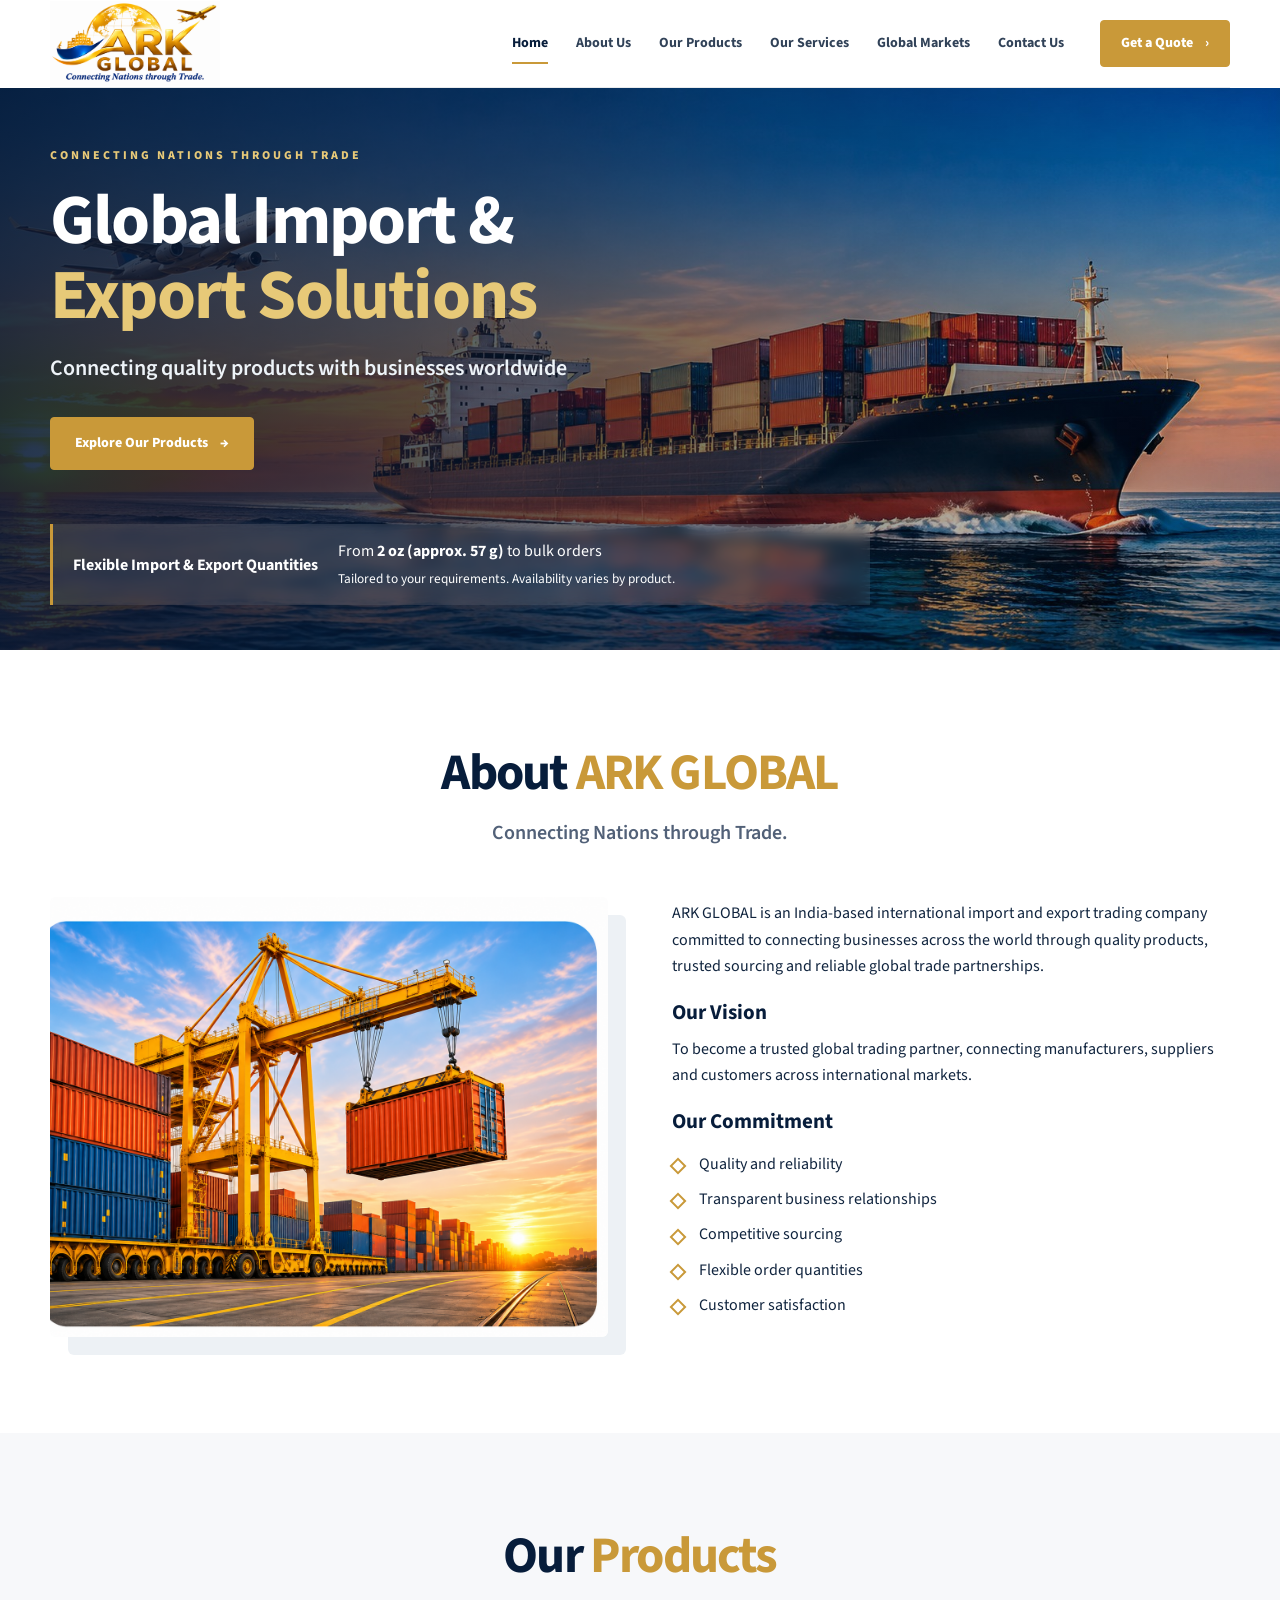
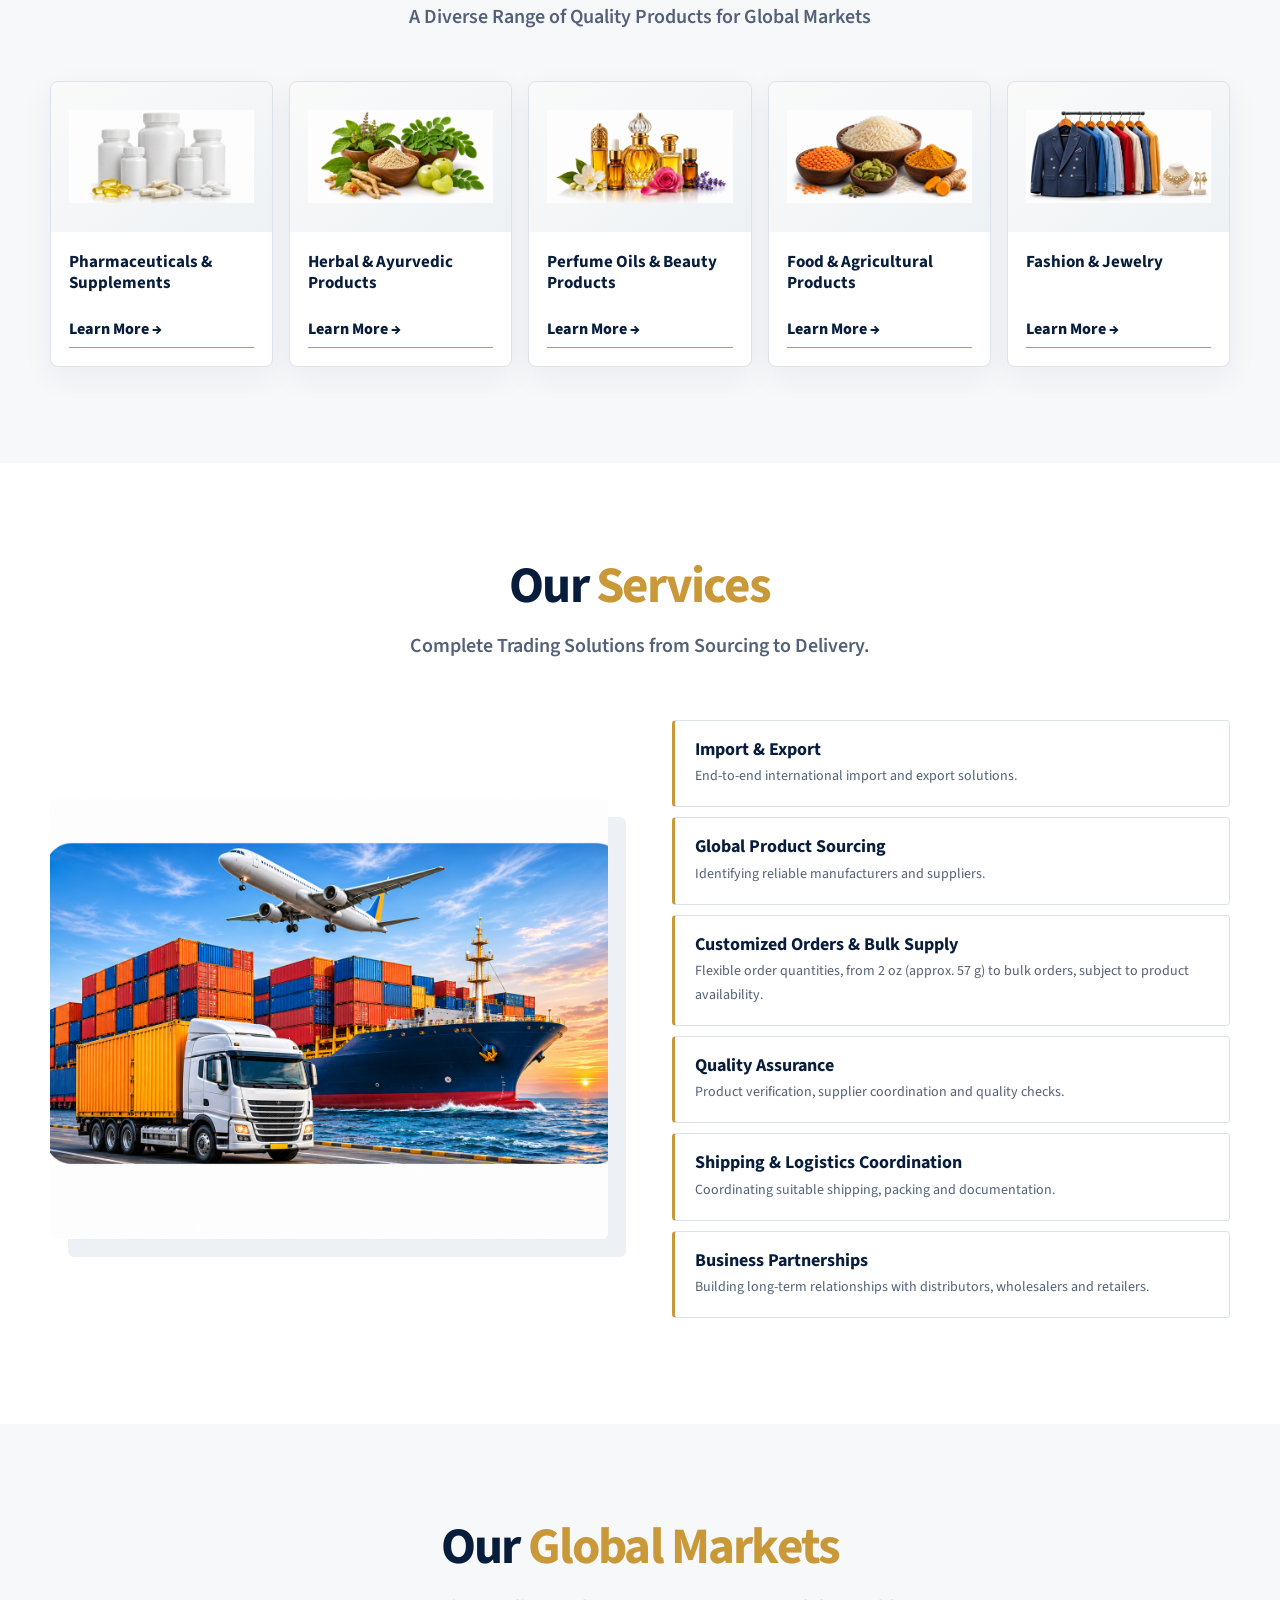
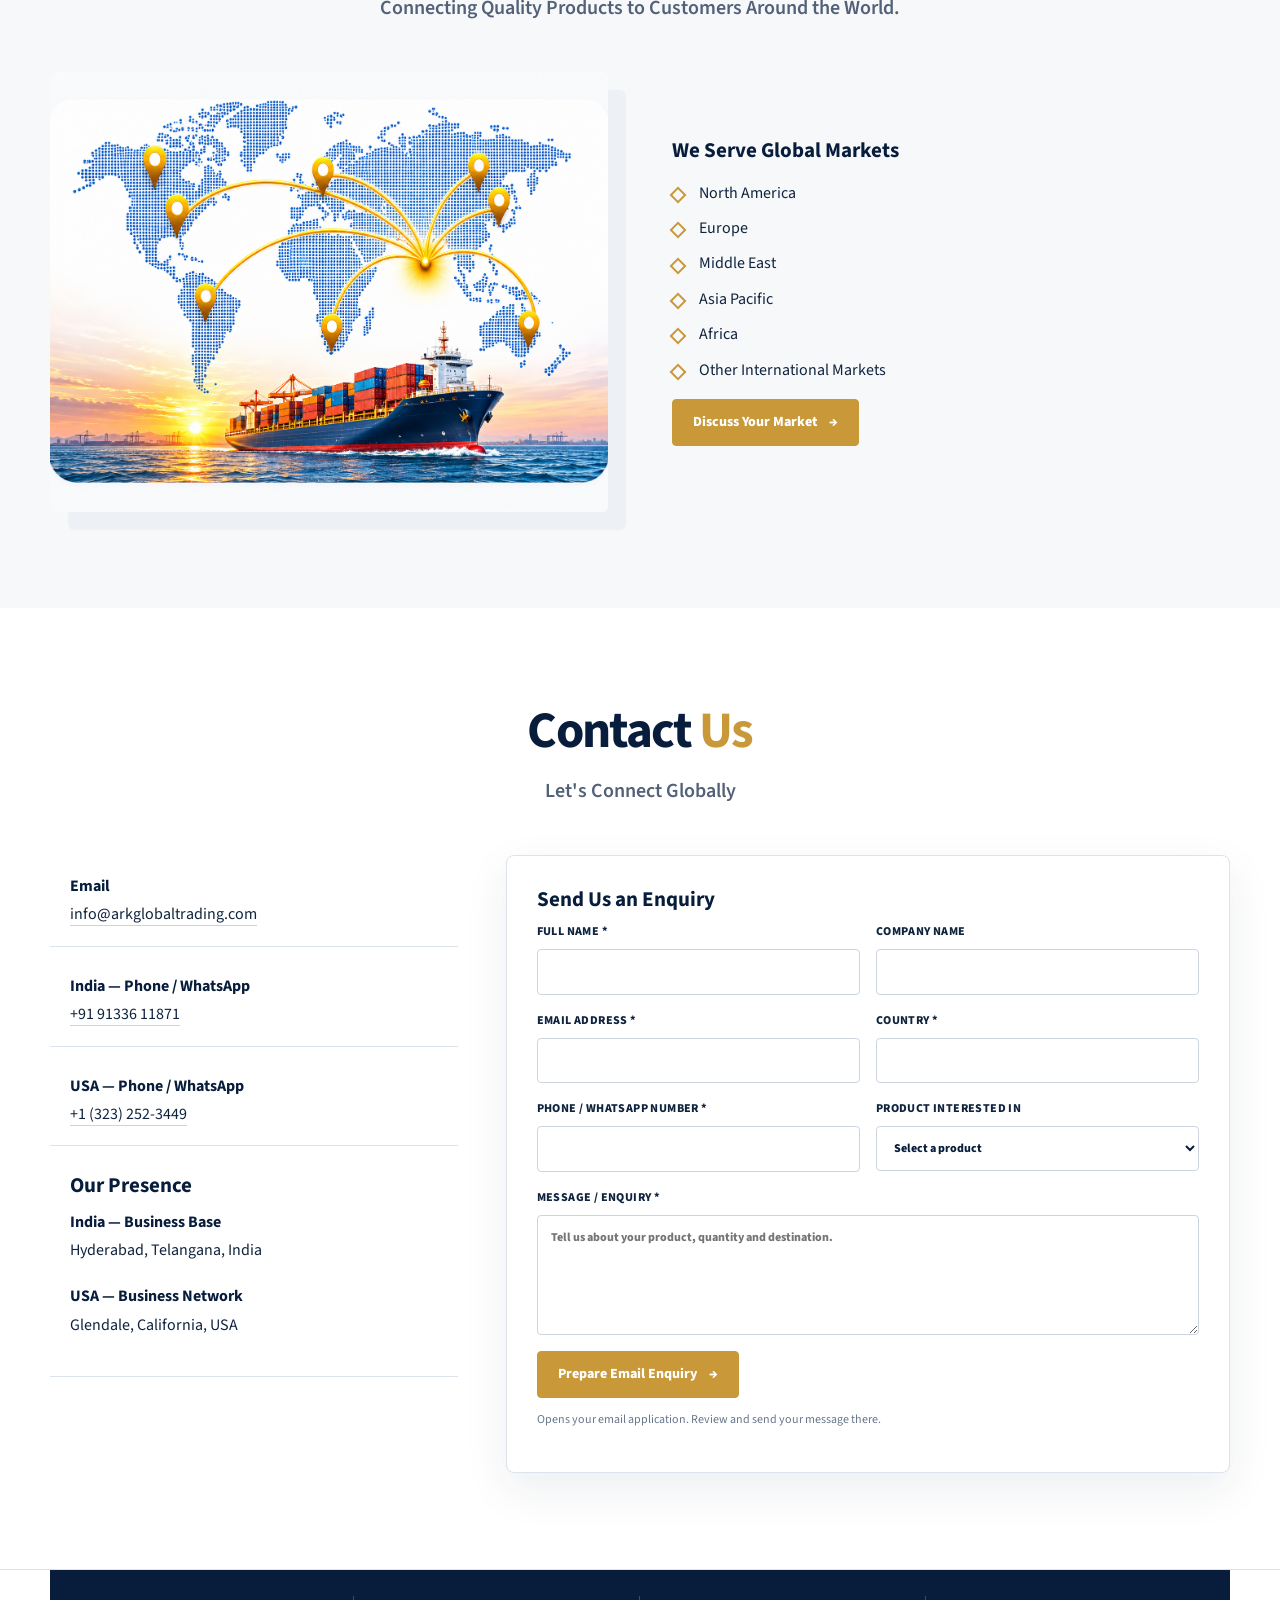
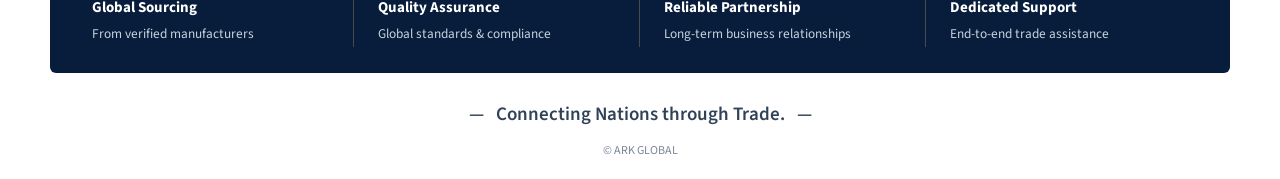
<file: index.html>
<!doctype html>
<html lang="en"><head><meta charset="utf-8"><meta name="viewport" content="width=device-width,initial-scale=1"><title>ARK GLOBAL | Import & Export Solutions</title><meta name="description" content="ARK GLOBAL connects businesses through international import, export, product sourcing and logistics coordination."><link rel="icon" type="image/png" sizes="96x96" href="assets/favicon.png"><link rel="stylesheet" href="styles.css"></head><body style="margin:0"><div id="ark-global">
 <header class="ark-wrap ark-header">
  <a class="ark-logo" href="#ark-home" aria-label="ARK Global home"><img src="assets/logo.png" alt="ARK Global — Connecting Nations through trade." width="1774" height="887"></a>
  <button class="ark-menu" type="button" aria-expanded="false" aria-controls="ark-navigation">Menu ☰</button>
  <nav id="ark-navigation" aria-label="Main navigation"><a href="#ark-home">Home</a><a href="#ark-about">About Us</a><a href="#ark-products">Our Products</a><a href="#ark-services">Our Services</a><a href="#ark-markets">Global Markets</a><a href="#ark-contact">Contact Us</a></nav>
  <a class="ark-button" href="#ark-contact">Get a Quote <span aria-hidden="true">›</span></a>
 </header>
 <main>
  <section id="ark-home" class="ark-hero">
   <video class="ark-hero-video" muted playsinline loop preload="none" data-src="assets/hero-background.mp4" aria-hidden="true"></video>
   <button class="ark-hero-video-toggle" type="button" hidden>Pause background video</button>
   <div class="ark-wrap">
   <div class="ark-hero-grid"><div><p class="ark-eyebrow">Connecting nations through trade</p><h1>Global Import &amp;<br><span>Export Solutions</span></h1><p class="ark-subtitle">Connecting quality products with businesses worldwide</p><a class="ark-button" href="#ark-products">Explore Our Products <span aria-hidden="true">→</span></a></div></div>
   <div class="ark-quantity"><strong>Flexible Import &amp; Export Quantities</strong><span>From <strong>2 oz (approx. 57 g)</strong> to bulk orders<br><small>Tailored to your requirements. Availability varies by product.</small></span></div>
  </div></section>
  <section id="ark-about"><div class="ark-wrap"><div class="ark-heading"><h2>About <span>ARK GLOBAL</span></h2><p class="ark-subtitle">Connecting Nations through Trade.</p></div><div class="ark-split"><img class="ark-photo" src="assets/about-hd.png" loading="lazy" width="1470" height="1070" alt="Port crane handling shipping containers at sunset"><div><p>ARK GLOBAL is an India-based international import and export trading company committed to connecting businesses across the world through quality products, trusted sourcing and reliable global trade partnerships.</p><h3>Our Vision</h3><p>To become a trusted global trading partner, connecting manufacturers, suppliers and customers across international markets.</p><h3>Our Commitment</h3><ul class="ark-checks"><li>Quality and reliability</li><li>Transparent business relationships</li><li>Competitive sourcing</li><li>Flexible order quantities</li><li>Customer satisfaction</li></ul></div></div></div></section>
  <section id="ark-products" class="ark-tint"><div class="ark-wrap"><div class="ark-heading"><h2>Our <span>Products</span></h2><p class="ark-subtitle">A Diverse Range of Quality Products for Global Markets</p></div><div class="ark-grid"><article class="ark-card"><img src="assets/pharmaceuticals-hd.jpg" alt="Pharmaceuticals & Supplements" loading="lazy" width="1774" height="887"><h3>Pharmaceuticals & Supplements</h3><button class="ark-learn" type="button" data-product="pharmaceuticals" aria-label="Learn more about Pharmaceuticals & Supplements">Learn More <span aria-hidden="true">→</span></button></article><article class="ark-card"><img src="assets/herbal-hd.jpg" alt="Herbal & Ayurvedic Products" loading="lazy" width="1774" height="887"><h3>Herbal & Ayurvedic Products</h3><button class="ark-learn" type="button" data-product="herbal" aria-label="Learn more about Herbal & Ayurvedic Products">Learn More <span aria-hidden="true">→</span></button></article><article class="ark-card"><img src="assets/beauty-hd.jpg" alt="Perfume Oils & Beauty Products" loading="lazy" width="1774" height="887"><h3>Perfume Oils & Beauty Products</h3><button class="ark-learn" type="button" data-product="beauty" aria-label="Learn more about Perfume Oils & Beauty Products">Learn More <span aria-hidden="true">→</span></button></article><article class="ark-card"><img src="assets/food-hd.jpg" alt="Food & Agricultural Products" loading="lazy" width="1774" height="887"><h3>Food & Agricultural Products</h3><button class="ark-learn" type="button" data-product="food" aria-label="Learn more about Food & Agricultural Products">Learn More <span aria-hidden="true">→</span></button></article><article class="ark-card"><img src="assets/fashion-hd.jpg" alt="Fashion & Jewelry" loading="lazy" width="1774" height="887"><h3>Fashion & Jewelry</h3><button class="ark-learn" type="button" data-product="fashion" aria-label="Learn more about Fashion & Jewelry">Learn More <span aria-hidden="true">→</span></button></article></div></div></section>
  <section id="ark-services"><div class="ark-wrap"><div class="ark-heading"><h2>Our <span>Services</span></h2><p class="ark-subtitle">Complete Trading Solutions from Sourcing to Delivery.</p></div><div class="ark-split"><img class="ark-photo" src="assets/services-hd.png" loading="lazy" width="1506" height="1044" alt="Truck, container ship and aircraft representing global logistics"><div><article class="ark-service"><h3>Import & Export</h3><p>End-to-end international import and export solutions.</p></article><article class="ark-service"><h3>Global Product Sourcing</h3><p>Identifying reliable manufacturers and suppliers.</p></article><article class="ark-service"><h3>Customized Orders & Bulk Supply</h3><p>Flexible order quantities, from 2 oz (approx. 57 g) to bulk orders, subject to product availability.</p></article><article class="ark-service"><h3>Quality Assurance</h3><p>Product verification, supplier coordination and quality checks.</p></article><article class="ark-service"><h3>Shipping & Logistics Coordination</h3><p>Coordinating suitable shipping, packing and documentation.</p></article><article class="ark-service"><h3>Business Partnerships</h3><p>Building long-term relationships with distributors, wholesalers and retailers.</p></article></div></div></div></section>
  <section id="ark-markets" class="ark-tint"><div class="ark-wrap"><div class="ark-heading"><h2>Our <span>Global Markets</span></h2><p class="ark-subtitle">Connecting Quality Products to Customers Around the World.</p></div><div class="ark-split"><img class="ark-photo" src="assets/markets-hd.png" loading="lazy" width="1457" height="1079" alt="World map showing trade connections from India"><div><h3>We Serve Global Markets</h3><ul class="ark-checks"><li>North America</li><li>Europe</li><li>Middle East</li><li>Asia Pacific</li><li>Africa</li><li>Other International Markets</li></ul><a class="ark-button" href="#ark-contact">Discuss Your Market <span aria-hidden="true">→</span></a></div></div></div></section>
  <section id="ark-contact"><div class="ark-wrap"><div class="ark-heading"><h2>Contact <span>Us</span></h2><p class="ark-subtitle">Let's Connect Globally</p></div><div class="ark-contact"><div><div class="ark-contact-detail"><strong>Email</strong><a href="mailto:info@arkglobaltrading.com">info@arkglobaltrading.com</a></div><div class="ark-contact-detail"><strong>India — Phone / WhatsApp</strong><a href="https://wa.me/919133611871">+91 91336 11871</a></div><div class="ark-contact-detail"><strong>USA — Phone / WhatsApp</strong><a href="https://wa.me/13232523449">+1 (323) 252-3449</a></div><div class="ark-contact-detail"><h3>Our Presence</h3><strong>India — Business Base</strong><p>Hyderabad, Telangana, India</p><strong>USA — Business Network</strong><p>Glendale, California, USA</p></div></div>
   <form><h3>Send Us an Enquiry</h3><div class="ark-fields"><label>Full Name *<input name="name" autocomplete="name" required maxlength="120"></label><label>Company Name<input name="company" autocomplete="organization" maxlength="150"></label><label>Email Address *<input name="email" type="email" autocomplete="email" required maxlength="200"></label><label>Country *<input name="country" autocomplete="country-name" required maxlength="100"></label><label>Phone / WhatsApp Number *<input name="phone" type="tel" autocomplete="tel" required maxlength="50"></label><label>Product Interested In<select name="product" required><option value="">Select a product</option><option>Pharmaceuticals & Supplements</option><option>Herbal & Ayurvedic Products</option><option>Perfume Oils & Beauty Products</option><option>Food & Agricultural Products</option><option>Fashion & Jewelry</option><option>Other / General Enquiry</option></select></label><label class="ark-wide">Message / Enquiry *<textarea name="message" required maxlength="1800" placeholder="Tell us about your product, quantity and destination."></textarea></label><div class="ark-wide"><button class="ark-button" type="submit">Prepare Email Enquiry <span aria-hidden="true">→</span></button><p class="ark-note">Opens your email application. Review and send your message there.</p><p class="ark-note" role="status" aria-live="polite"></p></div></div></form>
  </div></div></section>
 </main>
 <footer><div class="ark-wrap"><div class="ark-benefits"><div><strong>Global Sourcing</strong><small>From verified manufacturers</small></div><div><strong>Quality Assurance</strong><small>Global standards &amp; compliance</small></div><div><strong>Reliable Partnership</strong><small>Long-term business relationships</small></div><div><strong>Dedicated Support</strong><small>End-to-end trade assistance</small></div></div><p class="ark-tagline">— &nbsp; Connecting Nations through Trade. &nbsp; —</p><p class="ark-copyright">&copy; ARK GLOBAL</p></div></footer>
 <dialog aria-labelledby="ark-dialog-title"><button class="ark-close" type="button" aria-label="Close product details">×</button><p class="ark-eyebrow">ARK GLOBAL – Our Product Range</p><h3 id="ark-dialog-title"></h3><ol class="ark-product-list"></ol>
  <div class="ark-fashion-details" hidden>
   <h4>Fashion</h4>
   <p>All kinds of traditional Indian attire for men, women, and children.</p>
   <h4>Jewelry</h4>
   <ul>
    <li>Oxidised silver jewelry</li>
    <li>Handmade gemstone jewelry</li>
    <li>Brass and gold-plated jewelry</li>
    <li>925 sterling silver jewelry</li>
    <li>Kundan and Meenakari jewellery (Traditional Indian Bridal and occasion jewelry)</li>
   </ul>
  </div><p>And More...</p><h4>Product Availability</h4><p>Our product range includes a diverse selection of products sourced through carefully selected manufacturers and suppliers. Product availability, specifications and minimum order quantities are subject to confirmation.</p><p>We are committed to delivering quality products through reliable sourcing and trusted global partnerships.</p><p class="ark-tagline">Quality in Every Source. Trust in Every Shipment.</p><a class="ark-button" href="#ark-contact">Enquire About This Product →</a></dialog>
</div><script src="script.js" defer></script></body></html>
</file>
<file: styles.css>
@import url('https://fonts.googleapis.com/css2?family=Source+Sans+3:wght@400;500;600;700;800&display=swap');

#ark-global{
  --ink:#10243e;
  --navy:#071d3b;
  --navy-2:#0d2f5a;
  --gold:#c99939;
  --gold-light:#e7c978;
  --paper:#f7f8fa;
  --line:#dde3ea;
  color:var(--ink);
  background:#fff;
  font:16px/1.65 'Source Sans 3','Source Sans Pro',Arial,sans-serif;
  isolation:isolate;
  overflow:hidden;
}
#ark-global *{box-sizing:border-box}
#ark-global [hidden]{display:none!important}
#ark-global a{color:inherit}
#ark-global button,#ark-global input,#ark-global select,#ark-global textarea{font:inherit}
#ark-global :focus-visible{outline:3px solid #bce0ff;outline-offset:4px}
#ark-global .ark-wrap{width:min(1180px,calc(100% - 48px));margin:auto}
#ark-global .ark-header{
  min-height:88px;
  display:flex;
  align-items:center;
  gap:36px;
  border-bottom:1px solid rgba(16,36,62,.09);
  background:#fff;
  position:relative;
  z-index:20;
}
#ark-global .ark-logo{width:170px;display:block;flex:none}
#ark-global .ark-logo img{width:100%;height:auto;display:block}
#ark-global nav{margin-left:auto;display:flex;align-items:center;gap:28px}
#ark-global nav a{
  text-decoration:none;
  font-size:14px;
  font-weight:700;
  color:#314258;
  white-space:nowrap;
  position:relative;
  padding:32px 0;
}
#ark-global nav a:after{
  content:'';
  position:absolute;
  height:2px;
  left:0;
  right:100%;
  bottom:23px;
  background:var(--gold);
  transition:right .2s ease;
}
#ark-global nav a:hover:after,#ark-global nav a[aria-current]:after{right:0}
#ark-global nav a[aria-current]{color:var(--navy)}
#ark-global .ark-menu{display:none}
#ark-global .ark-button{
  min-height:46px;
  display:inline-flex;
  align-items:center;
  justify-content:center;
  gap:12px;
  border:1px solid var(--gold);
  background:var(--gold);
  color:#fff;
  padding:11px 20px;
  border-radius:4px;
  text-decoration:none;
  font-size:14px;
  font-weight:800;
  cursor:pointer;
  transition:background .2s ease,transform .2s ease;
}
#ark-global .ark-button:hover{background:#b8862f;transform:translateY(-1px)}
#ark-global section{scroll-margin-top:24px;padding:96px 0}
#ark-global h1,#ark-global h2{
  font-family:'Source Sans 3','Source Sans Pro',Arial,sans-serif;
  line-height:1.06;
  letter-spacing:-1.8px;
  margin:0 0 18px;
  color:var(--navy);
}
#ark-global h1{font-size:clamp(46px,5.5vw,76px)}
#ark-global h2{font-size:clamp(38px,4vw,56px)}
#ark-global h1 span,#ark-global h2 span{color:var(--gold)}
#ark-global h3{line-height:1.25;margin:0 0 10px;font-size:21px;color:var(--navy)}
#ark-global p{margin:0 0 20px}
#ark-global .ark-subtitle{font:600 20px/1.55 'Source Sans 3','Source Sans Pro',Arial,sans-serif;color:#526178}
#ark-global .ark-eyebrow{
  text-transform:uppercase;
  letter-spacing:3px;
  color:var(--gold);
  font-weight:800;
  font-size:12px;
  margin-bottom:18px;
}
#ark-global .ark-heading{text-align:center;margin:0 auto 48px;max-width:760px}
#ark-global .ark-heading .ark-subtitle{margin:0}

#ark-global .ark-hero{
  position:relative;
  isolation:isolate;
  overflow:hidden;
  min-height:540px;
  display:flex;
  align-items:center;
  padding:58px 0 45px;
  background-color:var(--navy);
}
#ark-global .ark-hero::before,
#ark-global .ark-hero::after{
  content:"";
  position:absolute;
  inset:0;
  pointer-events:none;
}
#ark-global .ark-hero::before{
  z-index:-2;
  background:url('assets/hero-hd.jpg') right center / cover no-repeat;
}
#ark-global .ark-hero-video{
  position:absolute;
  inset:0;
  z-index:-2;
  width:100%;
  height:100%;
  object-fit:cover;
  object-position:right center;
  pointer-events:none;
}
#ark-global .ark-hero-video-toggle{
  position:absolute;
  right:12px;
  bottom:12px;
  border:1px solid #ffffff80;
  border-radius:6px;
  padding:4px 10px;
  background:#051834cc;
  color:#fff;
  font-size:12px;
  cursor:pointer;
}
#ark-global .ark-hero::after{
  z-index:-1;
  background:linear-gradient(90deg,rgba(5,24,52,.88) 0%,rgba(5,24,52,.62) 43%,rgba(5,24,52,.08) 100%);
}
#ark-global .ark-hero-grid{display:block}
#ark-global .ark-hero-grid>div{max-width:650px}
#ark-global .ark-hero h1{color:#fff}
#ark-global .ark-hero h1 span{color:var(--gold-light)}
#ark-global .ark-hero .ark-eyebrow{color:var(--gold-light)}
#ark-global .ark-hero .ark-subtitle{color:#edf3f8;font-size:22px;font-style:normal}
#ark-global .ark-hero .ark-button{margin-top:12px;padding:14px 24px}
#ark-global .ark-quantity{
  margin-top:54px;
  width:min(820px,100%);
  display:flex;
  justify-content:flex-start;
  gap:20px;
  align-items:center;
  border:0;
  border-left:3px solid var(--gold);
  border-radius:0;
  background:rgba(255,255,255,.09);
  backdrop-filter:blur(6px);
  color:#fff;
  padding:14px 20px;
  text-align:left;
}
#ark-global .ark-quantity strong{color:#fff}
#ark-global .ark-quantity>strong{min-width:210px}

#ark-global .ark-grid{display:grid;grid-template-columns:repeat(5,1fr);gap:16px}
#ark-global .ark-card{
  min-width:0;
  padding:0 0 18px;
  border:1px solid var(--line);
  border-radius:8px;
  background:#fff;
  text-align:left;
  display:flex;
  flex-direction:column;
  box-shadow:0 10px 30px rgba(16,36,62,.06);
  overflow:hidden;
}
#ark-global .ark-card img{
  width:100%;
  height:150px;
  object-fit:contain;
  padding:18px;
  background:linear-gradient(145deg,#fafafa,#eef2f5);
  mix-blend-mode:multiply;
}
#ark-global .ark-card h3{font-size:17px;margin:20px 18px 18px}
#ark-global .ark-learn{
  margin:auto 18px 0;
  border:0;
  border-bottom:1px solid var(--gold);
  border-radius:0;
  background:transparent;
  padding:4px 0;
  color:var(--navy);
  font-weight:800;
  text-align:left;
  cursor:pointer;
}

#ark-global .ark-split{display:grid;grid-template-columns:1fr 1fr;gap:64px;align-items:center}
#ark-global .ark-photo{
  display:block;
  width:100%;
  height:440px;
  object-fit:cover;
  border-radius:6px;
  box-shadow:18px 18px 0 #edf1f5;
}
#ark-global .ark-tint{background:var(--paper)}
#ark-global .ark-checks{padding:0;list-style:none}
#ark-global .ark-checks li{margin:9px 0;padding-left:27px;position:relative}
#ark-global .ark-checks li:before{
  content:'';
  position:absolute;
  left:0;
  top:.58em;
  width:8px;
  height:8px;
  border:2px solid var(--gold);
  transform:rotate(45deg);
}
#ark-global .ark-service{
  padding:18px 20px;
  border:1px solid var(--line);
  border-left:3px solid var(--gold);
  border-radius:4px;
  background:#fff;
  margin:10px 0;
}
#ark-global .ark-service h3{font-size:18px;margin-bottom:4px}
#ark-global .ark-service p{margin:0;font-size:14px;color:#526178}

#ark-global footer{padding:0 0 18px;border-top:1px solid var(--line)}
#ark-global .ark-benefits{
  display:grid;
  grid-template-columns:repeat(4,1fr);
  background:var(--navy);
  border:0;
  border-radius:0 0 6px 6px;
  padding:26px 18px;
  color:#fff;
  gap:0;
}
#ark-global .ark-benefits strong{display:block;font-size:15px;color:#fff}
#ark-global .ark-benefits small{color:#c8d2df}
#ark-global .ark-benefits>div{padding:0 24px;border-right:1px solid rgba(231,201,120,.28)}
#ark-global .ark-benefits>div:last-child{border:0}
#ark-global .ark-tagline{text-align:center;font:600 19px/1.5 'Source Sans 3','Source Sans Pro',Arial,sans-serif;color:#314258;margin:28px 0 12px}
#ark-global footer .ark-copyright{text-align:center;font-size:12px;color:#7b8797;margin:0}

#ark-global .ark-contact{display:grid;grid-template-columns:.72fr 1.28fr;gap:48px;align-items:start}
#ark-global .ark-contact-detail{
  padding:18px 20px;
  border:0;
  border-bottom:1px solid var(--line);
  background:transparent;
  border-radius:0;
  margin-bottom:8px;
}
#ark-global .ark-contact-detail strong{display:block;color:var(--navy);margin-bottom:2px}
#ark-global .ark-contact-detail a{overflow-wrap:anywhere;text-decoration:none;border-bottom:1px solid #cbd4df}
#ark-global form{
  border:1px solid var(--line);
  background:#fff;
  padding:30px;
  border-radius:8px;
  box-shadow:0 16px 45px rgba(16,36,62,.08);
}
#ark-global .ark-fields{display:grid;grid-template-columns:1fr 1fr;gap:16px}
#ark-global label{display:block;font-size:12px;font-weight:800;text-transform:uppercase;letter-spacing:.4px}
#ark-global input,#ark-global select,#ark-global textarea{
  display:block;width:100%;margin-top:7px;border:1px solid #ccd5df;border-radius:4px;padding:12px 13px;
  background:#fff;color:var(--navy);min-width:0;
}
#ark-global input:focus,#ark-global select:focus,#ark-global textarea:focus{border-color:var(--gold);outline:2px solid rgba(201,153,57,.12)}
#ark-global .ark-wide{grid-column:1/-1}
#ark-global textarea{resize:vertical;min-height:120px}
#ark-global .ark-note{font-size:12px;color:#68778a;margin-top:12px;margin-bottom:0}

#ark-global dialog{
  max-width:680px;width:calc(100% - 32px);max-height:85vh;overflow-y:auto;
  border:0;border-top:4px solid var(--gold);border-radius:6px;padding:38px;color:var(--navy);
  box-shadow:0 24px 80px rgba(5,24,52,.28);
}
#ark-global dialog::backdrop{background:rgba(5,24,52,.78);backdrop-filter:blur(3px)}
#ark-global .ark-close{float:right;border:0;background:none;cursor:pointer;font-size:28px;color:var(--navy)}
#ark-global .ark-product-list{padding-left:24px;margin:20px 0 12px}
#ark-global .ark-product-list li{padding-left:4px;margin:7px 0}
#ark-global dialog h4{margin:24px 0 10px;font-size:17px}
#ark-global dialog .ark-tagline{line-height:1.5}

@media(max-width:1100px){
  #ark-global .ark-header{min-height:82px;gap:20px}
  #ark-global nav{gap:16px}
  #ark-global .ark-logo{width:168px}
  #ark-global .ark-header>.ark-button{display:none}
  #ark-global .ark-grid{grid-template-columns:repeat(3,1fr)}
}
@media(max-width:760px){
  #ark-global .ark-wrap{width:min(100% - 32px,1180px)}
  #ark-global .ark-header{
    display:grid;
    grid-template-columns:minmax(0,1fr) auto;
    align-items:center;
    column-gap:12px;
    row-gap:0;
    min-height:76px;
    padding:8px 0;
  }
  #ark-global .ark-logo{width:148px}
  #ark-global .ark-menu{
    display:inline-flex;
    align-items:center;
    justify-self:end;
    gap:8px;
    min-height:44px;
    border:1px solid var(--line);
    border-radius:4px;
    background:var(--navy);
    padding:8px 13px;
    color:#fff;
    font-size:14px;
    font-weight:700;
    cursor:pointer;
  }
  #ark-global .ark-menu[aria-expanded="true"]{background:var(--gold);border-color:var(--gold)}
  #ark-global nav{
    display:none;
    grid-column:1/-1;
    width:100%;
    margin:8px 0 0;
    padding:8px 0 0;
    flex-direction:column;
    align-items:stretch;
    gap:0;
    border-top:1px solid var(--line);
  }
  #ark-global nav.ark-open{display:flex}
  #ark-global nav a{
    width:100%;
    min-height:44px;
    display:flex;
    align-items:center;
    padding:10px 12px;
    border-bottom:1px solid #edf0f3;
    font-size:15px;
  }
  #ark-global nav a:after{display:none}
  #ark-global nav a:hover,#ark-global nav a[aria-current]{background:#f5f7fa;color:var(--navy)}
  #ark-global section{padding:68px 0}
  #ark-global .ark-hero{min-height:560px;padding:68px 0 42px}
  #ark-global .ark-hero::before{background-position:72% center}
  #ark-global .ark-hero-video{object-position:72% center}
  #ark-global .ark-hero-grid>div{max-width:none}
  #ark-global h1{font-size:46px}
  #ark-global h2{font-size:38px}
  #ark-global .ark-subtitle{font-size:18px}
  #ark-global .ark-quantity{margin-top:42px;flex-direction:column;align-items:flex-start;gap:4px;padding:13px 16px}
  #ark-global .ark-quantity>strong{min-width:0}
  #ark-global .ark-split,#ark-global .ark-contact{grid-template-columns:1fr;gap:36px}
  #ark-global .ark-photo{height:320px;box-shadow:10px 10px 0 #edf1f5}
  #ark-global .ark-grid{grid-template-columns:repeat(2,minmax(0,1fr));gap:12px}
  #ark-global .ark-card img{height:120px;padding:12px}
  #ark-global .ark-card h3{font-size:15px;margin:16px 14px}
  #ark-global .ark-learn{margin-left:14px;margin-right:14px}
  #ark-global .ark-benefits{grid-template-columns:1fr 1fr;padding:20px 10px}
  #ark-global .ark-benefits>div{border:0;padding:8px 10px}
  #ark-global .ark-fields{grid-template-columns:1fr}
  #ark-global form{padding:22px}
  #ark-global .ark-contact-detail{padding-left:0}
}
@media(max-width:430px){
  #ark-global h1{font-size:40px}
  #ark-global .ark-grid{grid-template-columns:1fr}
  #ark-global .ark-card img{height:150px}
  #ark-global .ark-benefits{grid-template-columns:1fr}
  #ark-global .ark-photo{height:250px}
}
@media(prefers-reduced-motion:no-preference){
  html{scroll-behavior:smooth}
  #ark-global .ark-card{transition:transform .2s ease,box-shadow .2s ease}
  #ark-global .ark-card:hover{transform:translateY(-5px);box-shadow:0 16px 35px rgba(16,36,62,.11)}
}
@media(prefers-reduced-motion:reduce){
  #ark-global .ark-hero-video,
  #ark-global .ark-hero-video-toggle{display:none}
}
</file>
